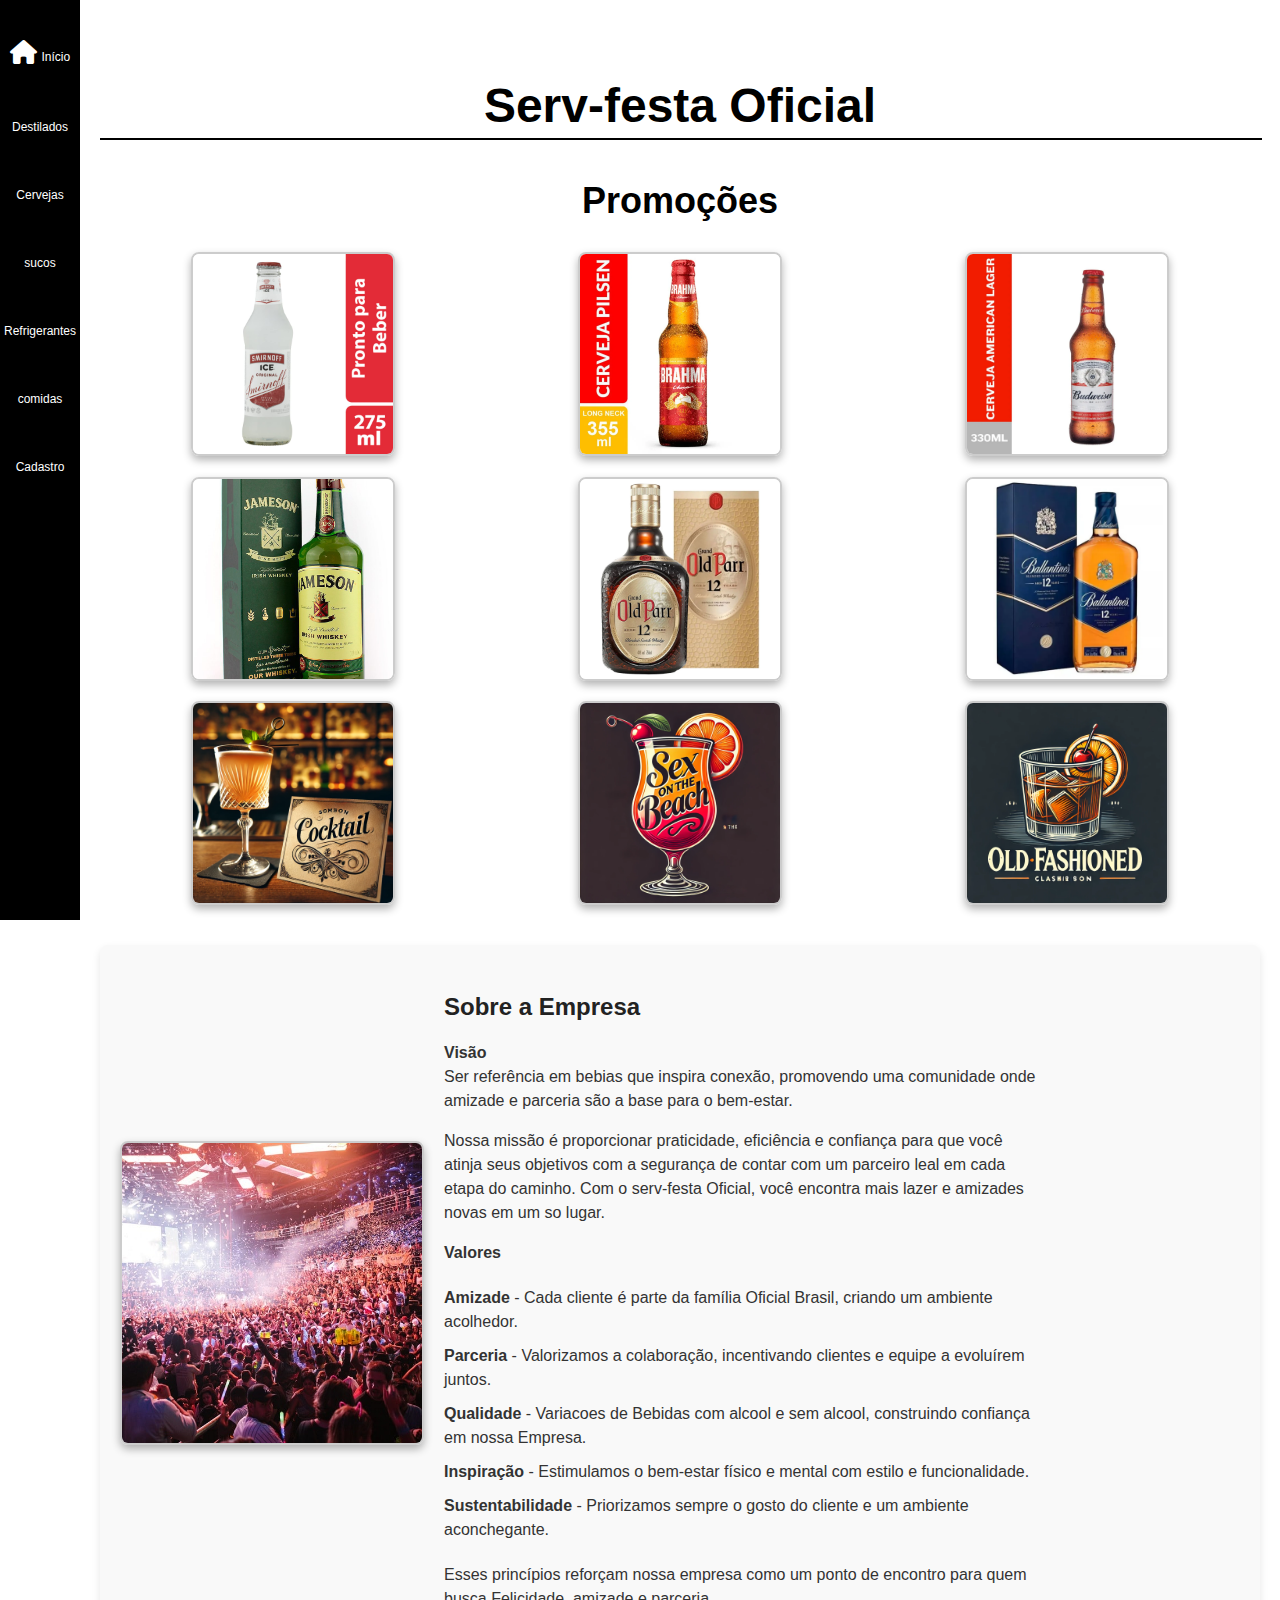
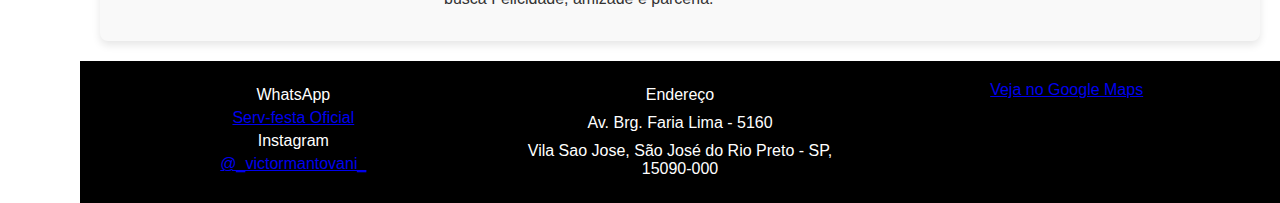
<file: index.html>
<!DOCTYPE html>
<html lang="pt-BR">
<head>
    <meta charset="UTF-8">
    <meta name="viewport" content="width=device-width, initial-scale=1.0">
    <link rel="stylesheet" href="https://cdn.jsdelivr.net/npm/bootstrap@4.1.3/dist/css/bootstrap.min.css" integrity="sha384-MCw98/SFnGE8fJT3GXwEOngsV7Zt27NXFoaoApmYm81iuXoPkFOJwJ8ERdknLPMO" crossorigin="anonymous">
    <title>Serv-festa Oficial</title>
    <!-- Adicionando o favicon -->
    <link rel="icon" href="Imagens/WhatsApp Image 2024-10-21 at 19.12.21.jpeg">
    <link rel="stylesheet" href="https://cdnjs.cloudflare.com/ajax/libs/font-awesome/6.0.0-beta3/css/all.min.css">
    <style>
        
        body {
            margin: 0;
            font-family: Arial, sans-serif;
            background-color: rgb(255, 255, 255);
        }
        .header {
            text-align: center;
            padding-top: 10px;
        }

        .header h1 {
            font-size: 48px;
            font-weight: bold;
            margin-bottom: 5px;
        }


           /* Para telas menores que 768px (exemplo: celulares) */
    @media (max-width: 768px) {
    body {
        font-size: 16px;
        background-color: #f0f0f0;
    }

    .container {
        width: 100%;
        padding: 10px;
    }

    img {
        max-width: 100%;
        height: auto;
    }
    }

    .container {
    display: flex;
    flex-direction: column; /* Coloca os itens em coluna no celular */
    align-items: center;
    }
      

        /* Estilização da barra lateral */
        .sidebar {
            position: fixed;
            top: 0;
            left: 0;
            height: 100vh;
            width: 80px;
            background-color: #000;
            display: flex;
            flex-direction: column;
            align-items: center;
            padding-top: 10px;
        }

        .sidebar a {
            text-decoration: none;
            color: white;
            text-align: center;
            padding: 20px 0;
            width: 100%;
            transition: background 0.3s;
        }

        .sidebar a:hover {
            background-color: #333;
        }

        .sidebar i {
            font-size: 24px;
            margin-bottom: 5px;
        }

        .sidebar span {
            font-size: 12px;
        }

        /* Submenu para Vestes */
        .submenu {
            display: none;
            flex-direction: column;
            background-color: #111;
            width: 100%;
        }

        .sidebar a:hover + .submenu, .submenu:hover {
            display: flex;
        }

        .submenu a {
            padding: 10px 0;
            font-size: 10px;
            color: white;
        }

        /* Ajuste para o espaço da barra lateral */
        .main-content {
            margin-left: 80px;
            padding: 10px;
        }

        /* Linha abaixo do título */
        hr {
            margin: 0;
            border: 1px solid #000;
            width: 100%;
        }

        /* Seção de produtos mais vendidos */
        .mais-vendidos, .mais-populares {
            margin-top: 40px;
        }

        .mais-vendidos h2, .mais-populares h2 {
            text-align: center;
            font-size: 36px;
            font-weight: bold;
        }

        .produtos-imagens {
            display: flex;
            justify-content: space-around;
            margin-top: 20px;
        }

        .produtos-imagens img {
            width: 200px;
            height: 200px;
            object-fit: cover;
        }

        /* Seção de produtos mais populares */
        .mais-populares-linha {
            margin-top: 20px;
        }

        /* Estilo para a última seção com imagem e texto */
        .imagem-texto {
            display: flex;
            align-items: center;
            margin-top: 40px;
        }

        .imagem-texto img {
            width: 300px;
            height: 300px;
            object-fit: cover;
            margin-right: 20px;
        }

        .texto-lado {
            max-width: 600px;
            font-size: 16px;
            line-height: 1.5;
        }
/* Dispositivos móveis (celulares) */
@media (max-width: 767px) {
  .sidebar {
    position: relative;
    width: 100%;
    height: auto;
  }
  .main-content {
    margin-left: 0;
  }
  .suplementos-imagens {
    flex-direction: column;
  }
  .suplementos-imagens img {
    width: 100%;
  }
}

/* Dispositivos tablet (tela entre 768px e 1024px) */
@media (min-width: 768px) and (max-width: 1024px) {
  .sidebar {
    width: 200px;
  }
  .main-content {
    margin-left: 200px;
  }
}

/* Dispositivos computadores (tela maior que 1024px) */
@media (min-width: 1025px) {
  .sidebar {
    width: 80px;
  }
  .main-content {
    margin-left: 80px;
  }
}
    </style>
</head>
<body>

    <div class="conteudo">
        <p></p>
    </div>

    <!-- Barra lateral -->
    <div class="sidebar">
        <a href="index.html">
            <i class="fas fa-home"></i>
            <span>Início</span>
        </a>

        <!-- Vestes com subitens -->
        <a href="#">
            <i class=""></i>
            <span>Destilados</span>
        </a>
        <div class="submenu">
            <a href="Bebidas.html">- Bebidas</a>
            <a href="CoquetéiseDrinks.html">- Drinks e Coqueteis</a>
        </div>

        <a href="Cervejas.html">
            <i class=""></i>
            <span>Cervejas</span>
        </a>
        <a href="sucos.html">
            <i class=""></i>
            <span>sucos</span>
        </a>
        <a href="Refrigerantes.html">
            <i class=""></i>
            <span>Refrigerantes</span>
        </a>
        <a href="comidas.html">
            <i class=""></i>
            <span>comidas</span>
        </a>
        <a href="Cadastro.html">
            <i class=""></i>
            <span>Cadastro</span>
        </a>
    </div>

    <!-- Conteúdo principal -->
    <div class="main-content">
        <div class="header">
            <h1>Serv-festa Oficial</h1>
            <hr> <!-- Linha agora vai de ponta a ponta -->
        </div>

        <!-- Seção "Os Mais Vendidos" -->
        <div class="mais-vendidos">
            <h2>Promoções</h2>
            <div class="produtos-imagens">
                <img src="Imagens/index/smirnoff ice.jpg" alt="Promoção 1">
                <img src="Imagens/Cervejas/brahma.webp" alt="Promoção 2">
                <img src="Imagens/Cervejas/budweiser.webp" alt="Promoção 3">
            </div>
        </div>

        <!-- Seção "Os Mais Populares" -->
        <div class="mais-Pedidos">
            <h1></h1>
            <div class="mais-populares-linha produtos-imagens">
                <img src="Imagens/Bebidas/WhiskyJameson.jpg" alt="Promoção 4">
                <img src="Imagens/Bebidas/whiskyoldparr.webp" alt="Promoção 5">
                <img src="Imagens/Bebidas/whiskyballantines.webp" alt="Promoção 6">
            </div>
            <div class="mais-Pedidos produtos-imagens">
                <img src="Imagens/Coquetéis/coquetel 6.webp" alt="Promoção 8">
                <img src="Imagens/Coquetéis/coquetel 15 (11).webp" alt="Promoção 9">
                <img src="Imagens/Coquetéis/coquetel 09 (5).webp" alt="Promoção 7">
            </div>
        </div>

        <!-- Seção com imagem e texto ao lado -->
        <div class="imagem-texto">
            <img src="Imagens/index/balada-em-cancun.jpg" alt="Imagem 12">
            <div class="texto-lado">
                <h3>Sobre a Empresa</h3>
                <p>
                    <strong>Visão</strong><br>
                    Ser referência em bebias que inspira conexão, promovendo uma comunidade onde amizade e parceria são a base para o bem-estar.
                </p>
                <p>
                    Nossa missão é proporcionar praticidade, eficiência e confiança para que você atinja seus objetivos com a segurança de contar com um parceiro leal em cada etapa do caminho.
                    Com o serv-festa Oficial, você encontra mais lazer e amizades novas em um so lugar.
                </p>
                <p>
                    <strong>Valores</strong><br>
                    <ul>
                        <li><strong>Amizade</strong> - Cada cliente é parte da família Oficial Brasil, criando um ambiente acolhedor.</li>
                        <li><strong>Parceria</strong> - Valorizamos a colaboração, incentivando clientes e equipe a evoluírem juntos.</li>
                        <li><strong>Qualidade</strong> - Variacoes de Bebidas com alcool e sem alcool, construindo confiança em nossa Empresa.</li>
                        <li><strong>Inspiração</strong> - Estimulamos o bem-estar físico e mental com estilo e funcionalidade.</li>
                        <li><strong>Sustentabilidade</strong> - Priorizamos sempre o gosto do cliente e um ambiente aconchegante.</li>
                    </ul>
                </p>
                <p>
                    Esses princípios reforçam nossa empresa como um ponto de encontro para quem busca Felicidade, amizade e parceria.
                </p>
            </div>
        </div>

    </div>
    <!-- Rodapé -->
<div class="footer">
    <div class="footer-content">
        <!-- Contatos no lado esquerdo -->
        <div class="footer-left">
            <p>WhatsApp</p>
            <a href="https://wa.link/gr14gl" target="_blank">Serv-festa Oficial</a>
            <p>Instagram</p>
            <a href="https://www.instagram.com/_victormantovani_/" target="_blank">@_victormantovani_</a>
        </div>
    
        <!-- Endereço no centro -->
        <div class="footer-center">
            <p>Endereço</p>
            <p>Av. Brg. Faria Lima - 5160 </p>
            <p>Vila Sao Jose, São José do Rio Preto - SP, 15090-000</p>
        </div>

        <!-- Localização no lado direito -->
        <div class="footer-right">
            <a href="https://maps.app.goo.gl/2p8JEtZ17ZbgXLUA7" target="_blank">Veja no Google Maps</a>
        </div>
    </div>
</div>
<style>
    /* Estilo atualizado para a seção com imagem e texto ao lado */
    .imagem-texto {
        display: flex;
        align-items: flex-start;
        margin-top: 40px;
        background-color: #f9f9f9;
        padding: 20px;
        border-radius: 8px;
        box-shadow: 0 4px 8px rgba(0, 0, 0, 0.1);
    }

    .imagem-texto img {
        width: 300px;
        height: auto;
        object-fit: cover;
        margin-right: 20px;
        border-radius: 8px;
        box-shadow: 0 4px 8px rgba(0, 0, 0, 0.2);
    }

    .texto-lado {
        max-width: 600px;
        font-size: 16px;
        line-height: 1.6;
        color: #333;
    }

    .texto-lado h3 {
        font-size: 24px;
        margin-bottom: 10px;
        color: #222;
    }

    .texto-lado p, .texto-lado ul {
        margin-bottom: 10px;
    }

    .texto-lado ul {
        list-style-type: none;
        padding-left: 0;
    }

    .texto-lado ul li {
        padding: 5px 0;
        font-weight: 500;
    }
</style>

</body>
</html>
<link rel="stylesheet" href="css/estilo pagina principal.css"> <!-- Link para o seu CSS -->
</file>
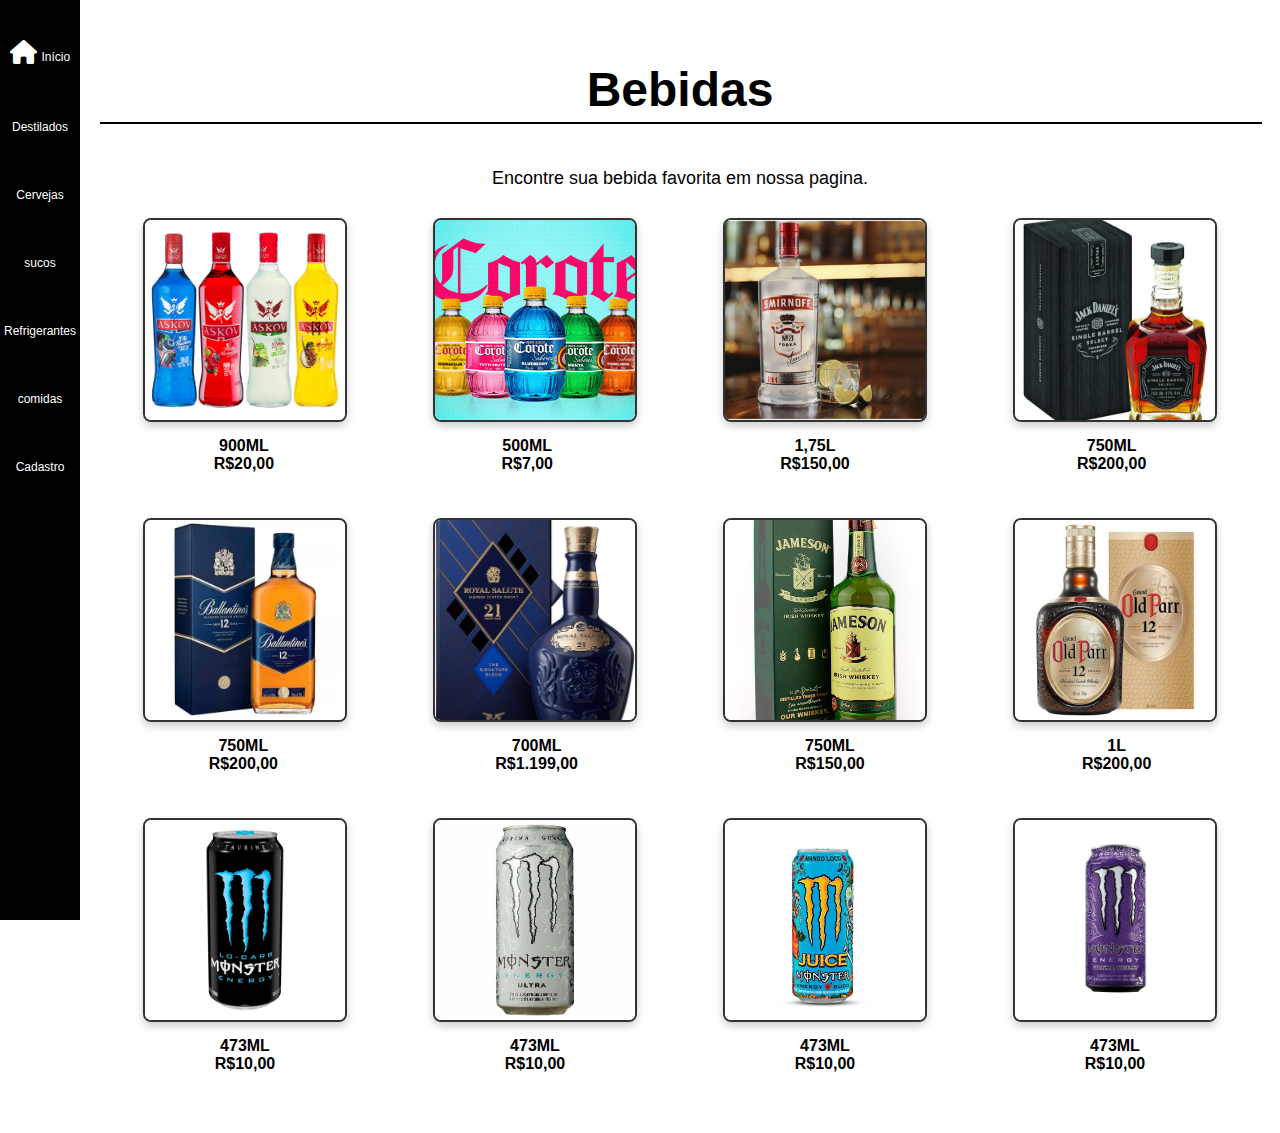
<file: Bebidas.html>
<!DOCTYPE html>
<html lang="pt-BR">
<head>
    <meta charset="UTF-8">
    <meta name="viewport" content="width=device-width, initial-scale=1.0">
    <link rel="stylesheet" href="https://cdn.jsdelivr.net/npm/bootstrap@4.1.3/dist/css/bootstrap.min.css" integrity="sha384-MCw98/SFnGE8fJT3GXwEOngsV7Zt27NXFoaoApmYm81iuXoPkFOJwJ8ERdknLPMO" crossorigin="anonymous">
    <title>Serv-festa Oficial</title>
    <!-- Adicionando o favicon -->
    <link rel="icon" href="Imagens/WhatsApp Image 2024-10-21 at 19.12.21.jpeg">
    <link rel="stylesheet" href="https://cdnjs.cloudflare.com/ajax/libs/font-awesome/6.0.0-beta3/css/all.min.css">
    <style>
        body {
            margin: 0;
            font-family: Arial, sans-serif;
            background-color: rgb(255, 255, 255);
        }

        /* Centraliza o título mais para cima */
        .header {
            text-align: center;
            padding-top: 10px; /* Ajuste para espaçamento superior menor */
        }

        .header h1 {
            font-size: 48px;
            font-weight: bold;
            margin-bottom: 5px; /* Pequena margem abaixo */
        }

        /* Para telas menores que 768px (exemplo: celulares) */
    @media (max-width: 768px) {
    body {
        font-size: 16px;
        background-color: #f0f0f0;
    }

    .container {
        width: 100%;
        padding: 10px;
    }

    img {
        max-width: 100%;
        height: auto;
    }
    }

    .container {
    display: flex;
    flex-direction: column; /* Coloca os itens em coluna no celular */
    align-items: center;
    }

        /* Estilização da barra lateral */
        .sidebar {
            position: fixed;
            top: 0;
            left: 0;
            height: 100vh;
            width: 80px;
            background-color: #000; /* Ajustado para preto */
            display: flex;
            flex-direction: column;
            align-items: center;
            padding-top: 20px;
        }

        .sidebar a {
            text-decoration: none;
            color: white; /* Cor do texto ajustada para branco */
            text-align: center;
            padding: 20px 0;
            width: 100%;
            transition: background 0.3s;
        }

        .sidebar a:hover {
            background-color: #333;
        }

        .sidebar i {
            font-size: 24px;
            margin-bottom: 5px;
        }

        .sidebar span {
            font-size: 12px;
        }

        /* Submenu para Vestes */
        .submenu {
            display: none;
            flex-direction: column;
            background-color: #111;
            width: 100%;
        }

        .sidebar a:hover + .submenu, .submenu:hover {
            display: flex;
        }

        .submenu a {
            padding: 10px 0;
            font-size: 10px;
            color: white;
        }

        /* Ajuste para o espaço da barra lateral */
        .main-content {
            margin-left: 80px;
            padding: 20px;
        }

        /* Linha abaixo do título */
        hr {
            margin: 0;
            border: 1px solid #000; /* Cor preta */
            width: 100%; /* Linha agora vai de ponta a ponta */
        }

        /* Estilo da seção de suplementos */
        .suplementos-section {
            text-align: center;
            margin-top: 40px;
        }

        .suplementos-section h2 {
            font-size: 36px;
            font-weight: bold;
        }

        .suplementos-section p {
            font-size: 18px;
            width: 80%;
            margin: 20px auto;
            line-height: 1.6;
        }

        /* Estilo das imagens e dos preços */
        .suplementos-imagens {
            display: flex;
            justify-content: space-around;
            margin-top: 20px;
        }

        .suplementos-imagens img {
            width: 200px;
            height: 200px;
            object-fit: cover;
        }

        /* Espaçamento entre fileiras de imagens */
        .suplementos-fileira {
            margin-bottom: 40px; /* Espaçamento entre as fileiras de imagens */
        }

        .suplementos-precos {
            display: flex;
            justify-content: space-around;
            margin-top: 10px;
        }

        .suplementos-precos span {
            font-size: 16px;
            font-weight: bold;
        }

    </style>
</head>
<body>

    <!-- Barra lateral -->
    <div class="sidebar">
        <a href="index.html">
            <i class="fas fa-home"></i>
            <span>Início</span>
        </a>

        <!-- Vestes com subitens -->
        <a href="#">
            <i class=""></i>
            <span>Destilados</span>
        </a>
        <div class="submenu">
            <a href="Bebidas.html">- Bebidas</a>
            <a href="CoquetéiseDrinks.html">- Drinks e Coqueteis</a>
        </div>

        <a href="Cervejas.html">
            <i class=""></i>
            <span>Cervejas</span>
        </a>
        <a href="sucos.html">
            <i class=""></i>
            <span>sucos</span>
        </a>
        <a href="Refrigerantes.html">
            <i class=""></i>
            <span>Refrigerantes</span>
        </a>
        <a href="comidas.html">
            <i class=""></i>
            <span>comidas</span>
        </a>
        <a href="Cadastro.html">
            <i class=""></i>
            <span>Cadastro</span>
        </a>
    </div>

    <!-- Conteúdo principal -->
    <div class="main-content">
        <div class="header">
            <h1>Bebidas</h1>
            <hr> <!-- Linha agora vai de ponta a ponta -->
        </div>

        <!-- Seção de Suplementos -->
        <div class="suplementos-section">
            <h2> </h2>
            <p>
                Encontre sua bebida favorita em nossa pagina.
            </p>

            <!-- Primeira fileira de imagens -->
            <div class="suplementos-fileira">
                <div class="suplementos-imagens">
                    <img src="Imagens/Bebidas/askov.jfif" alt="Bebida 1">
                    <img src="Imagens/Bebidas/corotes.png" alt="Bebida 2">
                    <img src="Imagens/Bebidas/smirnoff.webp" alt="Bebida 3">
                    <img src="Imagens/Bebidas/jack-daniels.webp" alt="Bebida 4">
                </div>
                <div class="suplementos-precos">
                    <span>900ML <br> R$20,00</span>
                    <span>500ML <br> R$7,00</span>
                    <span>1,75L <br> R$150,00</span>
                    <span>750ML <br> R$200,00</span>
                </div>
            </div>

            <!-- Segunda fileira de imagens -->
            <div class="suplementos-fileira">
                <div class="suplementos-imagens">
                    <img src="Imagens/Bebidas/whiskyballantines.webp" alt="Bebida 5">
                    <img src="Imagens/Bebidas/whiskyroyal-salute.jpg" alt="Bebida 6">
                    <img src="Imagens/Bebidas/WhiskyJameson.jpg" alt="Bebida 7">
                    <img src="Imagens/Bebidas/whiskyoldparr.webp" alt="Bebida 8">
                </div>
                <div class="suplementos-precos">
                    <span>750ML <br> R$200,00</span>
                    <span>700ML <br> R$1.199,00</span>
                    <span>750ML <br> R$150,00</span>
                    <span>1L <br> R$200,00</span>
                </div>
            </div>

            <div class="suplementos-fileira">
                <div class="suplementos-imagens">
                    <img src="Imagens/Bebidas/energetico-monster-tradicional.webp" alt="Bebida 9">
                    <img src="Imagens/Bebidas/energetico-monster-zero.jpg" alt="Bebida 10">
                    <img src="Imagens/Bebidas/energetico-monster-juice.webp" alt="Bebida 11">
                    <img src="Imagens/Bebidas/energetico-monster-roxo.webp" alt="Bebida 12">
                </div>
                <div class="suplementos-precos">
                    <span>473ML <br> R$10,00</span>
                    <span>473ML <br> R$10,00</span>
                    <span>473ML <br> R$10,00</span>
                    <span>473ML <br> R$10,00</span>
                </div>

           
            
            <link rel="stylesheet" href="css/Estilo roupas.css"> <!-- Link para o seu CSS -->
</file>
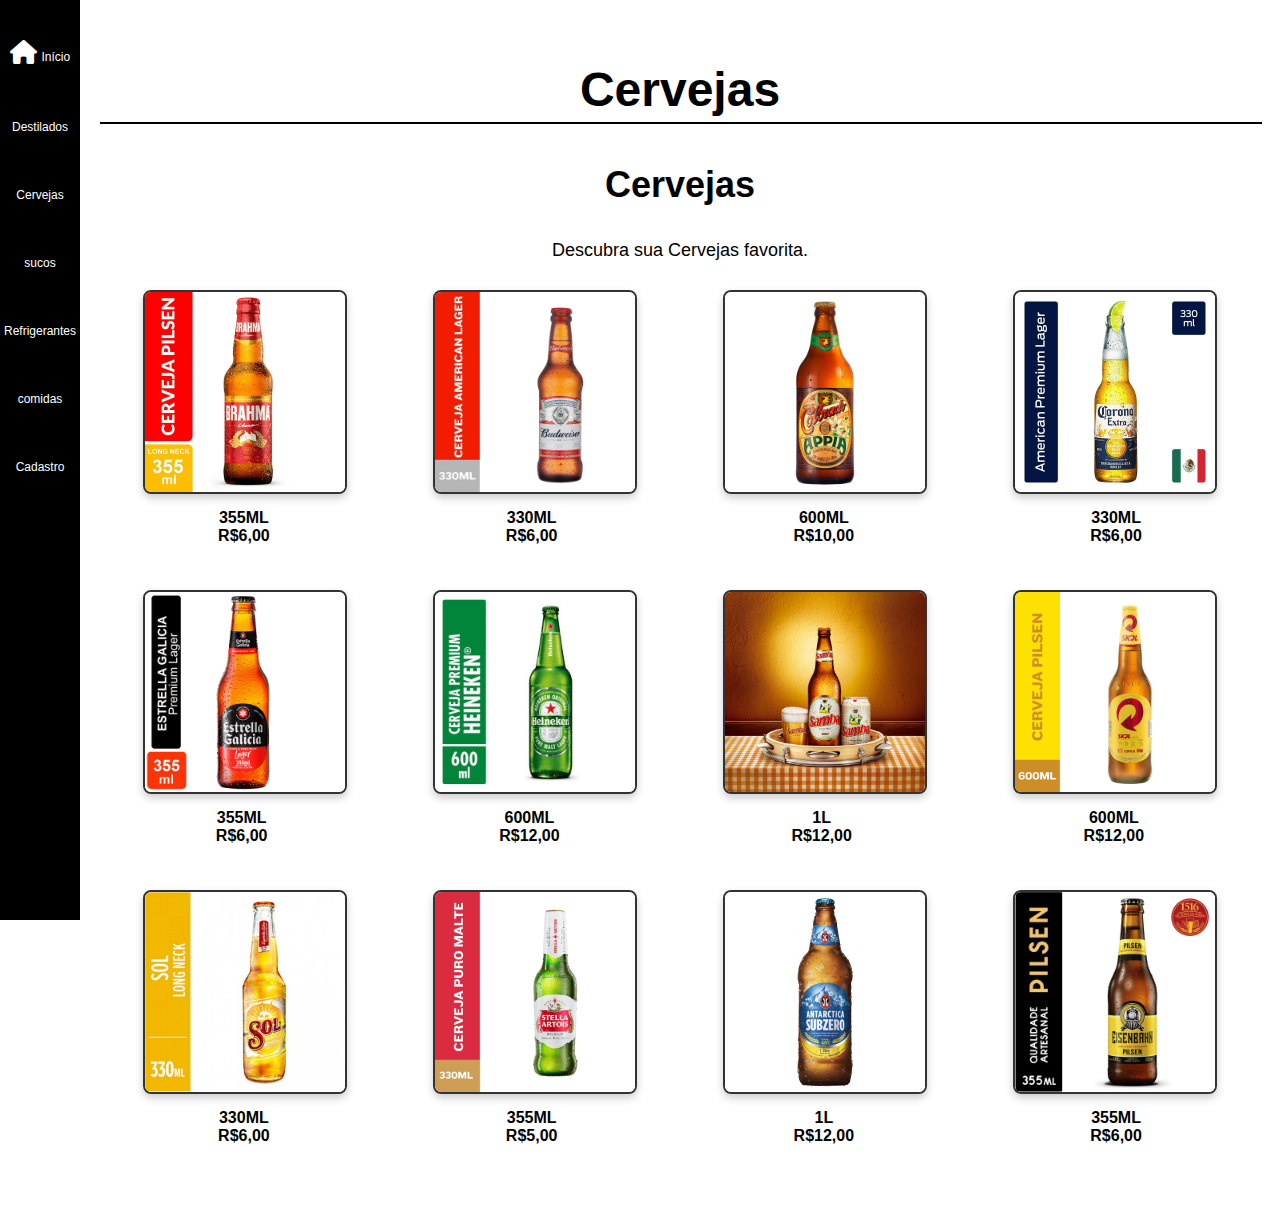
<file: Cervejas.html>
<!DOCTYPE html>
<html lang="pt-BR">
<head>
    <meta charset="UTF-8">
    <meta name="viewport" content="width=device-width, initial-scale=1.0">
    <link rel="stylesheet" href="https://cdn.jsdelivr.net/npm/bootstrap@4.1.3/dist/css/bootstrap.min.css" integrity="sha384-MCw98/SFnGE8fJT3GXwEOngsV7Zt27NXFoaoApmYm81iuXoPkFOJwJ8ERdknLPMO" crossorigin="anonymous">
    <title>Serv-festa Oficial</title>
    <!-- Adicionando o favicon -->
    <link rel="icon" href="Imagens/WhatsApp Image 2024-10-21 at 19.12.21.jpeg">
    <link rel="stylesheet" href="https://cdnjs.cloudflare.com/ajax/libs/font-awesome/6.0.0-beta3/css/all.min.css">
    <style>
        body {
            margin: 0;
            font-family: Arial, sans-serif;
            background-color: rgb(255, 255, 255);
        }

        /* Centraliza o título mais para cima */
        .header {
            text-align: center;
            padding-top: 10px; /* Ajuste para espaçamento superior menor */
        }

        .header h1 {
            font-size: 48px;
            font-weight: bold;
            margin-bottom: 5px; /* Pequena margem abaixo */
        }

           /* Para telas menores que 768px (exemplo: celulares) */
    @media (max-width: 768px) {
    body {
        font-size: 16px;
        background-color: #f0f0f0;
    }

    .container {
        width: 100%;
        padding: 10px;
    }

    img {
        max-width: 100%;
        height: auto;
    }
    }

    .container {
    display: flex;
    flex-direction: column; /* Coloca os itens em coluna no celular */
    align-items: center;
    }

        /* Estilização da barra lateral */
        .sidebar {
            position: fixed;
            top: 0;
            left: 0;
            height: 100vh;
            width: 80px;
            background-color: #000; /* Ajustado para preto */
            display: flex;
            flex-direction: column;
            align-items: center;
            padding-top: 20px;
        }

        .sidebar a {
            text-decoration: none;
            color: white; /* Cor do texto ajustada para branco */
            text-align: center;
            padding: 20px 0;
            width: 100%;
            transition: background 0.3s;
        }

        .sidebar a:hover {
            background-color: #333;
        }

        .sidebar i {
            font-size: 24px;
            margin-bottom: 5px;
        }

        .sidebar span {
            font-size: 12px;
        }

        /* Submenu para Vestes */
        .submenu {
            display: none;
            flex-direction: column;
            background-color: #111;
            width: 100%;
        }

        .sidebar a:hover + .submenu, .submenu:hover {
            display: flex;
        }

        .submenu a {
            padding: 10px 0;
            font-size: 10px;
            color: white;
        }

        /* Ajuste para o espaço da barra lateral */
        .main-content {
            margin-left: 80px;
            padding: 20px;
        }

        /* Linha abaixo do título */
        hr {
            margin: 0;
            border: 1px solid #000; /* Cor preta */
            width: 100%; /* Linha agora vai de ponta a ponta */
        }

        /* Estilo da seção de suplementos */
        .suplementos-section {
            text-align: center;
            margin-top: 40px;
        }

        .suplementos-section h2 {
            font-size: 36px;
            font-weight: bold;
        }

        .suplementos-section p {
            font-size: 18px;
            width: 80%;
            margin: 20px auto;
            line-height: 1.6;
        }

        /* Estilo das imagens e dos preços */
        .suplementos-imagens {
            display: flex;
            justify-content: space-around;
            margin-top: 20px;
        }

        .suplementos-imagens img {
            width: 200px;
            height: 200px;
            object-fit: cover;
        }

        /* Espaçamento entre fileiras de imagens */
        .suplementos-fileira {
            margin-bottom: 40px; /* Espaçamento entre as fileiras de imagens */
        }

        .suplementos-precos {
            display: flex;
            justify-content: space-around;
            margin-top: 10px;
        }

        .suplementos-precos span {
            font-size: 16px;
            font-weight: bold;
        }

    </style>
</head>
<body>

    <!-- Barra lateral -->
    <div class="sidebar">
        <a href="index.html">
            <i class="fas fa-home"></i>
            <span>Início</span>
        </a>

        <!-- Vestes com subitens -->
        <a href="#">
            <i class=""></i>
            <span>Destilados</span>
        </a>
        <div class="submenu">
            <a href="Bebidas.html">- Bebidas</a>
            <a href="CoquetéiseDrinks.html">- Drinks e Coqueteis</a>
        </div>

        <a href="Cervejas.html">
            <i class=""></i>
            <span>Cervejas</span>
        </a>
        <a href="sucos.html">
            <i class=""></i>
            <span>sucos</span>
        </a>
        <a href="Refrigerantes.html">
            <i class=""></i>
            <span>Refrigerantes</span>
        </a>
        <a href="comidas.html">
            <i class=""></i>
            <span>comidas</span>
        </a>
        <a href="Cadastro.html">
            <i class=""></i>
            <span>Cadastro</span>
        </a>
    </div>

    <!-- Conteúdo principal -->
    <div class="main-content">
        <div class="header">
            <h1>Cervejas</h1>
            <hr> <!-- Linha agora vai de ponta a ponta -->
        </div>

        <!-- Seção de Suplementos -->
        <div class="suplementos-section">
            <h2>Cervejas</h2>
            <p>
                Descubra sua Cervejas favorita.
            </p>

            <!-- Primeira fileira de imagens -->
            <div class="suplementos-fileira">
                <div class="suplementos-imagens">
                    <img src="Imagens/Cervejas/brahma.webp" alt="Cervejas 1">
                    <img src="Imagens/Cervejas/budweiser.webp" alt="Cervejas 2">
                    <img src="Imagens/Cervejas/colorado.webp" alt="Cervejas 3">
                    <img src="Imagens/Cervejas/corona.webp" alt="Cervejas 4">
                </div>
                <div class="suplementos-precos">
                    <span>355ML <br> R$6,00</span>
                    <span>330ML <br> R$6,00</span>
                    <span>600ML <br> R$10,00</span>
                    <span>330ML <br> R$6,00</span>
                </div>
            </div>

            <!-- Segunda fileira de imagens -->
            <div class="suplementos-fileira">
                <div class="suplementos-imagens">
                    <img src="Imagens/Cervejas/estrella.webp" alt="Cervejas 5">
                    <img src="Imagens/Cervejas/heineken.jpeg" alt="Cervejas 6">
                    <img src="Imagens/Cervejas/samba.jpg" alt="Cervejas 7">
                    <img src="Imagens/Cervejas/skol.jpeg" alt="Cervejas 8">
                </div>
                <div class="suplementos-precos">
                    <span>355ML <br> R$6,00</span>
                    <span>600ML <br> R$12,00</span>
                    <span>1L <br> R$12,00</span>
                    <span>600ML <br> R$12,00</span>
                </div>
            </div>

            <!-- Terceira fileira de imagens -->
            <div class="suplementos-fileira">
                <div class="suplementos-imagens">
                    <img src="Imagens/Cervejas/sol.webp" alt="Cervejas 9">
                    <img src="Imagens/Cervejas/stella.webp" alt="Cervejas 10">
                    <img src="Imagens/Cervejas/subzero.jpg" alt="Cervejas 11">
                    <img src="Imagens/Cervejas/eisenbahn.webp" alt="Cervejas 12">
                </div>
                <div class="suplementos-precos">
                    <span>330ML <br> R$6,00</span>
                    <span>355ML <br> R$5,00</span>
                    <span>1L <br> R$12,00</span>
                    <span>355ML <br> R$6,00</span>
                </div>
            </div>
            
            <link rel="stylesheet" href="css/estilo acessorios.css"> <!-- Link para o seu CSS -->
</file>
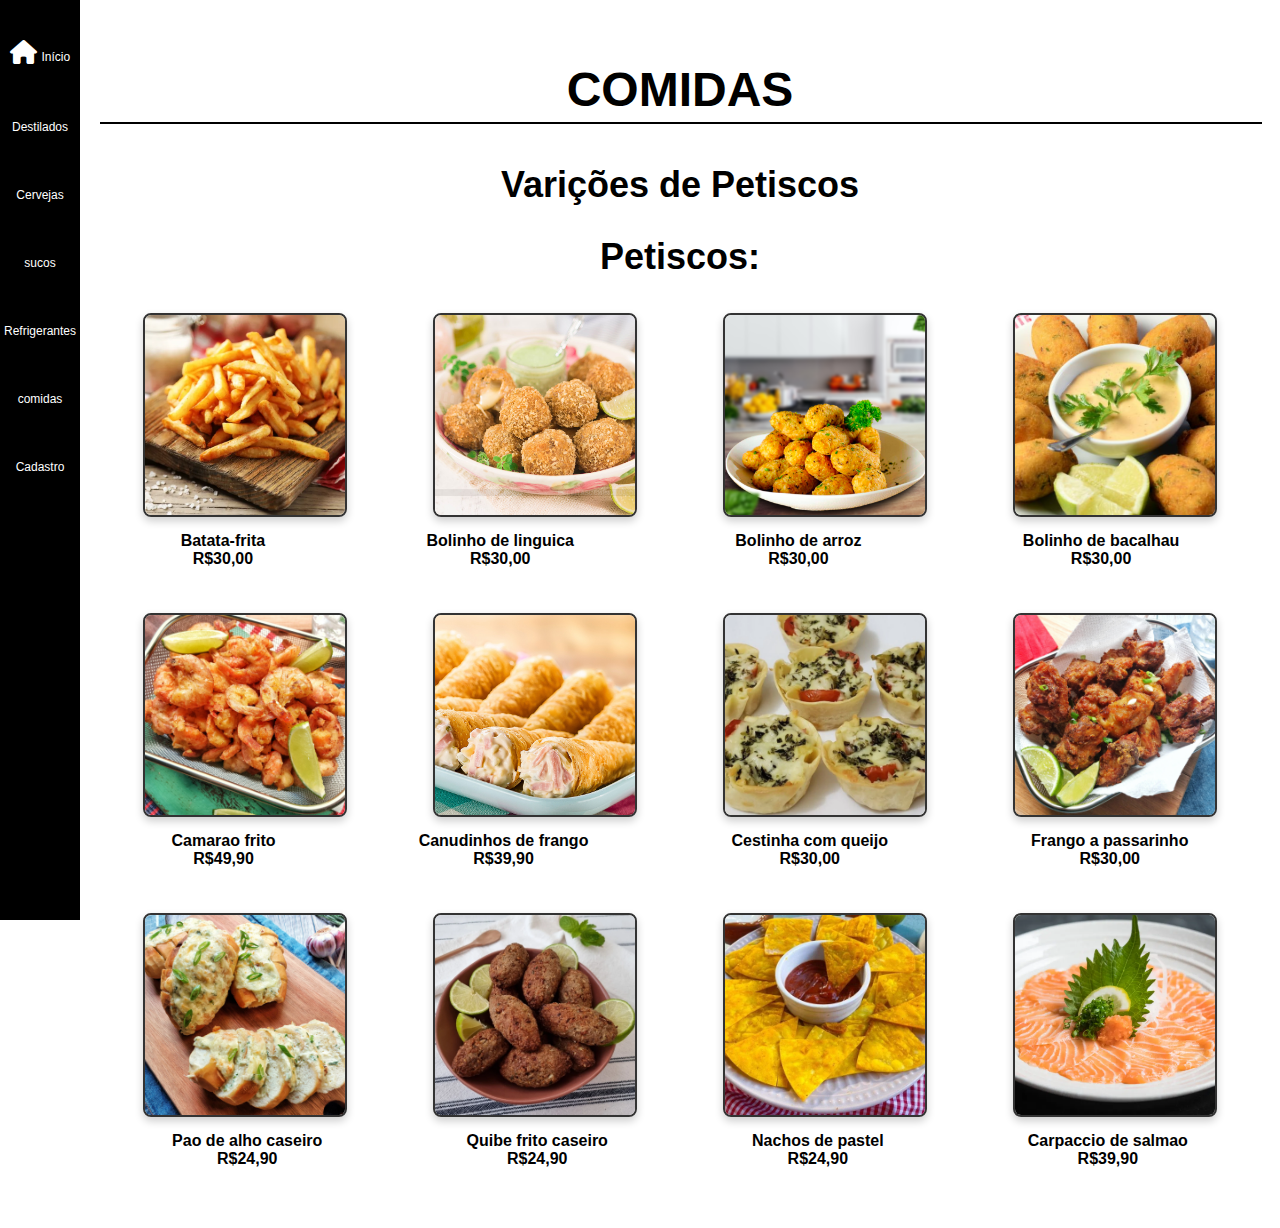
<file: comidas.html>
<!DOCTYPE html>
<html lang="pt-BR">
<head>
    <meta charset="UTF-8">
    <meta name="viewport" content="width=device-width, initial-scale=1.0">
    <link rel="stylesheet" href="https://cdn.jsdelivr.net/npm/bootstrap@4.1.3/dist/css/bootstrap.min.css" integrity="sha384-MCw98/SFnGE8fJT3GXwEOngsV7Zt27NXFoaoApmYm81iuXoPkFOJwJ8ERdknLPMO" crossorigin="anonymous">
    <title>Serv-festa Oficial</title>
    <!-- Adicionando o favicon -->
    <link rel="icon" href="">
    <link rel="stylesheet" href="https://cdnjs.cloudflare.com/ajax/libs/font-awesome/6.0.0-beta3/css/all.min.css">
    <style>
        body {
            margin: 0;
            font-family: Arial, sans-serif;
            background-color: rgb(255, 255, 255);
        }

        /* Centraliza o título mais para cima */
        .header {
            text-align: center;
            padding-top: 10px; /* Ajuste para espaçamento superior menor */
        }

        .header h1 {
            font-size: 48px;
            font-weight: bold;
            margin-bottom: 5px; /* Pequena margem abaixo */
        }

           /* Para telas menores que 768px (exemplo: celulares) */
    @media (max-width: 768px) {
    body {
        font-size: 16px;
        background-color: #f0f0f0;
    }

    .container {
        width: 100%;
        padding: 10px;
    }

    img {
        max-width: 100%;
        height: auto;
    }
    }

    .container {
    display: flex;
    flex-direction: column; /* Coloca os itens em coluna no celular */
    align-items: center;
    }

        /* Estilização da barra lateral */
        .sidebar {
            position: fixed;
            top: 0;
            left: 0;
            height: 100vh;
            width: 80px;
            background-color: #000; /* Ajustado para preto */
            display: flex;
            flex-direction: column;
            align-items: center;
            padding-top: 20px;
        }

        .sidebar a {
            text-decoration: none;
            color: white; /* Cor do texto ajustada para branco */
            text-align: center;
            padding: 20px 0;
            width: 100%;
            transition: background 0.3s;
        }

        .sidebar a:hover {
            background-color: #333;
        }

        .sidebar i {
            font-size: 24px;
            margin-bottom: 5px;
        }

        .sidebar span {
            font-size: 12px;
        }

        /* Submenu para Vestes */
        .submenu {
            display: none;
            flex-direction: column;
            background-color: #111;
            width: 100%;
        }

        .sidebar a:hover + .submenu, .submenu:hover {
            display: flex;
        }

        .submenu a {
            padding: 10px 0;
            font-size: 10px;
            color: white;
        }

        /* Ajuste para o espaço da barra lateral */
        .main-content {
            margin-left: 80px;
            padding: 20px;
        }

        /* Linha abaixo do título */
        hr {
            margin: 0;
            border: 1px solid #000; /* Cor preta */
            width: 100%; /* Linha agora vai de ponta a ponta */
        }

        /* Estilo da seção de suplementos */
        .suplementos-section {
            text-align: center;
            margin-top: 40px;
        }

        .suplementos-section h2 {
            font-size: 36px;
            font-weight: bold;
        }

        .suplementos-section p {
            font-size: 18px;
            width: 80%;
            margin: 20px auto;
            line-height: 1.6;
        }

        /* Estilo das imagens e dos preços */
        .suplementos-imagens {
            display: flex;
            justify-content: space-around;
            margin-top: 20px;
        }

        .suplementos-imagens img {
            width: 200px;
            height: 200px;
            object-fit: cover;
        }

        /* Espaçamento entre fileiras de imagens */
        .suplementos-fileira {
            margin-bottom: 40px; /* Espaçamento entre as fileiras de imagens */
        }

        .suplementos-precos {
            display: flex;
            justify-content: space-around;
            margin-top: 10px;
        }

        .suplementos-precos span {
            font-size: 16px;
            font-weight: bold;
        }

    </style>
</head>
<body>

    <!-- Barra lateral -->
    <div class="sidebar">
        <a href="index.html">
            <i class="fas fa-home"></i>
            <span>Início</span>
        </a>

        <!-- Vestes com subitens -->
        <a href="#">
            <i class="Coquetéis"></i>
            <span>Destilados</span>
        </a>
        <div class="submenu">
            <a href="Bebidas.html">- Bebidas</a>
            <a href="CoquetéiseDrinks.html">- Drinks e Coqueteis </a>
        </div>

        <a href="Cervejas.html">
            <i class=""></i>
            <span>Cervejas</span>
        </a>
        <a href="sucos.html">
            <i class=""></i>
            <span>sucos</span>
        </a>
        <a href="Refrigerantes.html">
            <i class=""></i>
            <span>Refrigerantes</span>
        </a>
        <a href="comidas.html">
            <i class=""></i>
            <span>comidas</span>
        </a>
        <a href="Cadastro.html">
            <i class=""></i>
            <span>Cadastro</span>
        </a>
    </div>

    <!-- Conteúdo principal -->
    <div class="main-content">
        <div class="header">
            <h1>COMIDAS</h1>
            <hr> <!-- Linha agora vai de ponta a ponta -->
        </div>

        <!-- Seção de Suplementos -->
        <div class="suplementos-section">
            <h2>Varições de Petiscos</h2>
            <p>
                <h2> Petiscos: </h2>
            </p>

            <!-- Primeira fileira de imagens -->
            <div class="suplementos-fileira">
                <div class="suplementos-imagens">
                    <img src="Imagens/Comida/batata-frita.webp" alt="comida 1">
                    <img src="Imagens/Comida/bolinho_de_linguica_com_queijo.jpg" alt="comida 2">
                    <img src="Imagens/Comida/bolinho-de-arroz.png" alt="comida 3">
                    <img src="Imagens/Comida/bolinho-de-bacalhau.jpg" alt="comida 4">
                </div>
                <div class="suplementos-precos">
                    <span>Batata-frita <br> R$30,00</span>
                    <span>Bolinho de linguica <br>R$30,00</span>
                    <span>Bolinho de arroz <br>R$30,00</span>
                    <span>Bolinho de bacalhau <br>R$30,00</span>
                </div>
            </div>

            <!-- Segunda fileira de imagens -->
            <div class="suplementos-fileira">
                <div class="suplementos-imagens">
                    <img src="Imagens/Comida/camarao-frito.webp" alt="comida 5">
                    <img src="Imagens/Comida/canudinhos-de-frango.jpg" alt="comida 6">
                    <img src="Imagens/Comida/cestinha-massa-com-queijo.webp" alt="comida 7">
                    <img src="Imagens/Comida/frango-a-passarinho.webp" alt="comida 8">
                </div>
                <div class="suplementos-precos">
                    <span>Camarao frito <br> R$49,90</span>
                    <span>Canudinhos de frango <br>R$39,90</span>
                    <span>Cestinha com queijo <br>R$30,00</span>
                    <span>Frango a passarinho <br>R$30,00</span>
                </div>
            </div>

            <div class="suplementos-fileira">
                <div class="suplementos-imagens">
                    <img src="Imagens/Comida/pao-de-alho-caseiro.webp" alt="comida 5">
                    <img src="Imagens/Comida/quibe-frito-caseiro.webp" alt="comida 6">
                    <img src="Imagens/Comida/nachos-com-massa-de-pastel.webp" alt="comida 7">
                    <img src="Imagens/Comida/Carpaccio-de-salmao.webp" alt="comida 8">
                </div>
                <div class="suplementos-precos">
                    <span>Pao de alho caseiro <br>R$24,90</span>
                    <span>Quibe frito caseiro <br>R$24,90</span>
                    <span>Nachos de pastel <br>R$24,90</span>
                    <span>Carpaccio de salmao <br>R$39,90</span>
                </div>
            </div>
            <link rel="stylesheet" href="css/Estilo roupas.css"> <!-- Link para o seu CSS -->
</file>
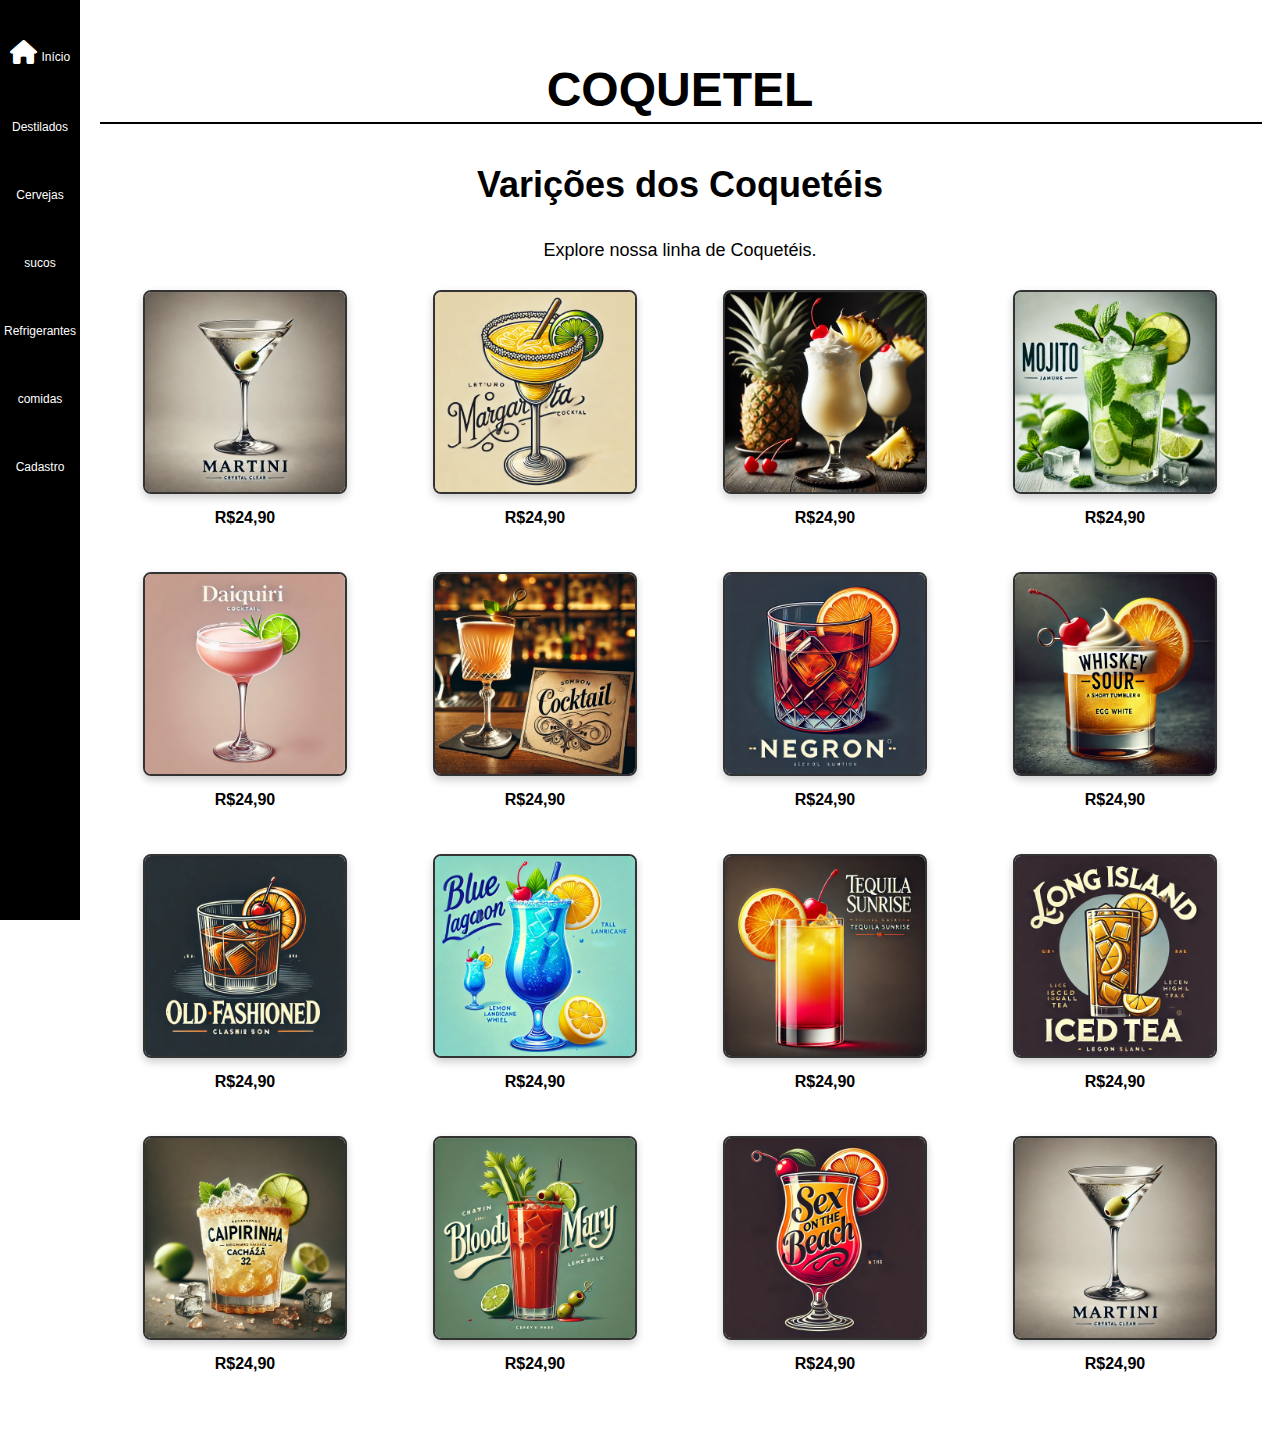
<file: CoquetéiseDrinks.html>
<!DOCTYPE html>
<html lang="pt-BR">
<head>
    <meta charset="UTF-8">
    <meta name="viewport" content="width=device-width, initial-scale=1.0">
    <link rel="stylesheet" href="https://cdn.jsdelivr.net/npm/bootstrap@4.1.3/dist/css/bootstrap.min.css" integrity="sha384-MCw98/SFnGE8fJT3GXwEOngsV7Zt27NXFoaoApmYm81iuXoPkFOJwJ8ERdknLPMO" crossorigin="anonymous">
    <title>Serv-festa Oficial</title>
    <!-- Adicionando o favicon -->
    <link rel="icon" href="">
    <link rel="stylesheet" href="https://cdnjs.cloudflare.com/ajax/libs/font-awesome/6.0.0-beta3/css/all.min.css">
    <style>
        body {
            margin: 0;
            font-family: Arial, sans-serif;
            background-color: rgb(255, 255, 255);
        }

        /* Centraliza o título mais para cima */
        .header {
            text-align: center;
            padding-top: 10px; /* Ajuste para espaçamento superior menor */
        }

        .header h1 {
            font-size: 48px;
            font-weight: bold;
            margin-bottom: 5px; /* Pequena margem abaixo */
        }

           /* Para telas menores que 768px (exemplo: celulares) */
    @media (max-width: 768px) {
    body {
        font-size: 16px;
        background-color: #f0f0f0;
    }

    .container {
        width: 100%;
        padding: 10px;
    }

    img {
        max-width: 100%;
        height: auto;
    }
    }

    .container {
    display: flex;
    flex-direction: column; /* Coloca os itens em coluna no celular */
    align-items: center;
    }

        /* Estilização da barra lateral */
        .sidebar {
            position: fixed;
            top: 0;
            left: 0;
            height: 100vh;
            width: 80px;
            background-color: #000; /* Ajustado para preto */
            display: flex;
            flex-direction: column;
            align-items: center;
            padding-top: 20px;
        }

        .sidebar a {
            text-decoration: none;
            color: white; /* Cor do texto ajustada para branco */
            text-align: center;
            padding: 20px 0;
            width: 100%;
            transition: background 0.3s;
        }

        .sidebar a:hover {
            background-color: #333;
        }

        .sidebar i {
            font-size: 24px;
            margin-bottom: 5px;
        }

        .sidebar span {
            font-size: 12px;
        }

        /* Submenu para Vestes */
        .submenu {
            display: none;
            flex-direction: column;
            background-color: #111;
            width: 100%;
        }

        .sidebar a:hover + .submenu, .submenu:hover {
            display: flex;
        }

        .submenu a {
            padding: 10px 0;
            font-size: 10px;
            color: white;
        }

        /* Ajuste para o espaço da barra lateral */
        .main-content {
            margin-left: 80px;
            padding: 20px;
        }

        /* Linha abaixo do título */
        hr {
            margin: 0;
            border: 1px solid #000; /* Cor preta */
            width: 100%; /* Linha agora vai de ponta a ponta */
        }

        /* Estilo da seção de suplementos */
        .suplementos-section {
            text-align: center;
            margin-top: 40px;
        }

        .suplementos-section h2 {
            font-size: 36px;
            font-weight: bold;
        }

        .suplementos-section p {
            font-size: 18px;
            width: 80%;
            margin: 20px auto;
            line-height: 1.6;
        }

        /* Estilo das imagens e dos preços */
        .suplementos-imagens {
            display: flex;
            justify-content: space-around;
            margin-top: 20px;
        }

        .suplementos-imagens img {
            width: 200px;
            height: 200px;
            object-fit: cover;
        }

        /* Espaçamento entre fileiras de imagens */
        .suplementos-fileira {
            margin-bottom: 40px; /* Espaçamento entre as fileiras de imagens */
        }

        .suplementos-precos {
            display: flex;
            justify-content: space-around;
            margin-top: 10px;
        }

        .suplementos-precos span {
            font-size: 16px;
            font-weight: bold;
        }

    </style>
</head>
<body>

    <!-- Barra lateral -->
    <div class="sidebar">
        <a href="index.html">
            <i class="fas fa-home"></i>
            <span>Início</span>
        </a>

        <!-- Vestes com subitens -->
        <a href="#">
            <i class="Coquetéis"></i>
            <span>Destilados</span>
        </a>
        <div class="submenu">
            <a href="Bebidas.html">- Bebidas</a>
            <a href="CoquetéiseDrinks.html">- Drinks e Coqueteis </a>
        </div>

        <a href="Cervejas.html">
            <i class=""></i>
            <span>Cervejas</span>
        </a>
        <a href="sucos.html">
            <i class=""></i>
            <span>sucos</span>
        </a>
        <a href="Refrigerantes.html">
            <i class=""></i>
            <span>Refrigerantes</span>
        </a>
        <a href="comidas.html">
            <i class=""></i>
            <span>comidas</span>
        </a>
        <a href="Cadastro.html">
            <i class=""></i>
            <span>Cadastro</span>
        </a>
    </div>

    <!-- Conteúdo principal -->
    <div class="main-content">
        <div class="header">
            <h1>COQUETEL</h1>
            <hr> <!-- Linha agora vai de ponta a ponta -->
        </div>

        <!-- Seção de Suplementos -->
        <div class="suplementos-section">
            <h2>Varições dos Coquetéis</h2>
            <p>
                Explore nossa linha de Coquetéis.
            </p>

            <!-- Primeira fileira de imagens -->
            <div class="suplementos-fileira">
                <div class="suplementos-imagens">
                    <img src="Imagens/Coquetéis/coquetel 01 (2).webp" alt="coquetel 1">
                    <img src="Imagens/Coquetéis/coquetel 02 (6).webp" alt="coquetel 2">
                    <img src="Imagens/Coquetéis/coquetel 03 (4).webp" alt="coquetel 3">
                    <img src="Imagens/Coquetéis/coquetel 04 (3).webp" alt="coquetel 4">
                </div>
                <div class="suplementos-precos">
                    <span>R$24,90</span>
                    <span>R$24,90</span>
                    <span>R$24,90</span>
                    <span>R$24,90</span>
                </div>
            </div>

            <!-- Segunda fileira de imagens -->
            <div class="suplementos-fileira">
                <div class="suplementos-imagens">
                    <img src="Imagens/Coquetéis/coquetel 05 (1).webp" alt="coquetel 5">
                    <img src="Imagens/Coquetéis/coquetel 6.webp" alt="coquetel 6">
                    <img src="Imagens/Coquetéis/coquetel 07 (3).webp" alt="coquetel 7">
                    <img src="Imagens/Coquetéis/coquetel 08 (4).webp" alt="coquetel 8">
                </div>
                <div class="suplementos-precos">
                    <span>R$24,90</span>
                    <span>R$24,90</span>
                    <span>R$24,90</span>
                    <span>R$24,90</span>
                </div>
            </div>

            <!-- Terceira fileira de imagens -->
            <div class="suplementos-fileira">
                <div class="suplementos-imagens">
                    <img src="Imagens/Coquetéis/coquetel 09 (5).webp" alt="coquetel 9">
                    <img src="Imagens/Coquetéis/coquetel 10 (6).webp" alt="coquetel 10">
                    <img src="Imagens/Coquetéis/coquetel 11 (7).webp" alt="coquetel 11">
                    <img src="Imagens/Coquetéis/coquetel 12 (8).webp" alt="coquetel 12">
                </div>
                <div class="suplementos-precos">
                    <span>R$24,90</span>
                    <span>R$24,90</span>
                    <span>R$24,90</span>
                    <span>R$24,90</span>
                </div>
            </div>

            <div class="suplementos-fileira">
                <div class="suplementos-imagens">
                    <img src="Imagens/Coquetéis/coquetel 13 (9).webp" alt="coquetel 13">
                    <img src="Imagens/Coquetéis/coquetel 14 (10).webp" alt="coquetel 14">
                    <img src="Imagens/Coquetéis/coquetel 15 (11).webp" alt="coquetel 15">
                    <img src="Imagens/Coquetéis/coquetel 16 (12).webp" alt="coquetel 16">
                </div>
                <div class="suplementos-precos">
                    <span>R$24,90</span>
                    <span>R$24,90</span>
                    <span>R$24,90</span>
                    <span>R$24,90</span>
                </div>
            </div>
            <link rel="stylesheet" href="css/Estilo roupas.css"> <!-- Link para o seu CSS -->
</file>
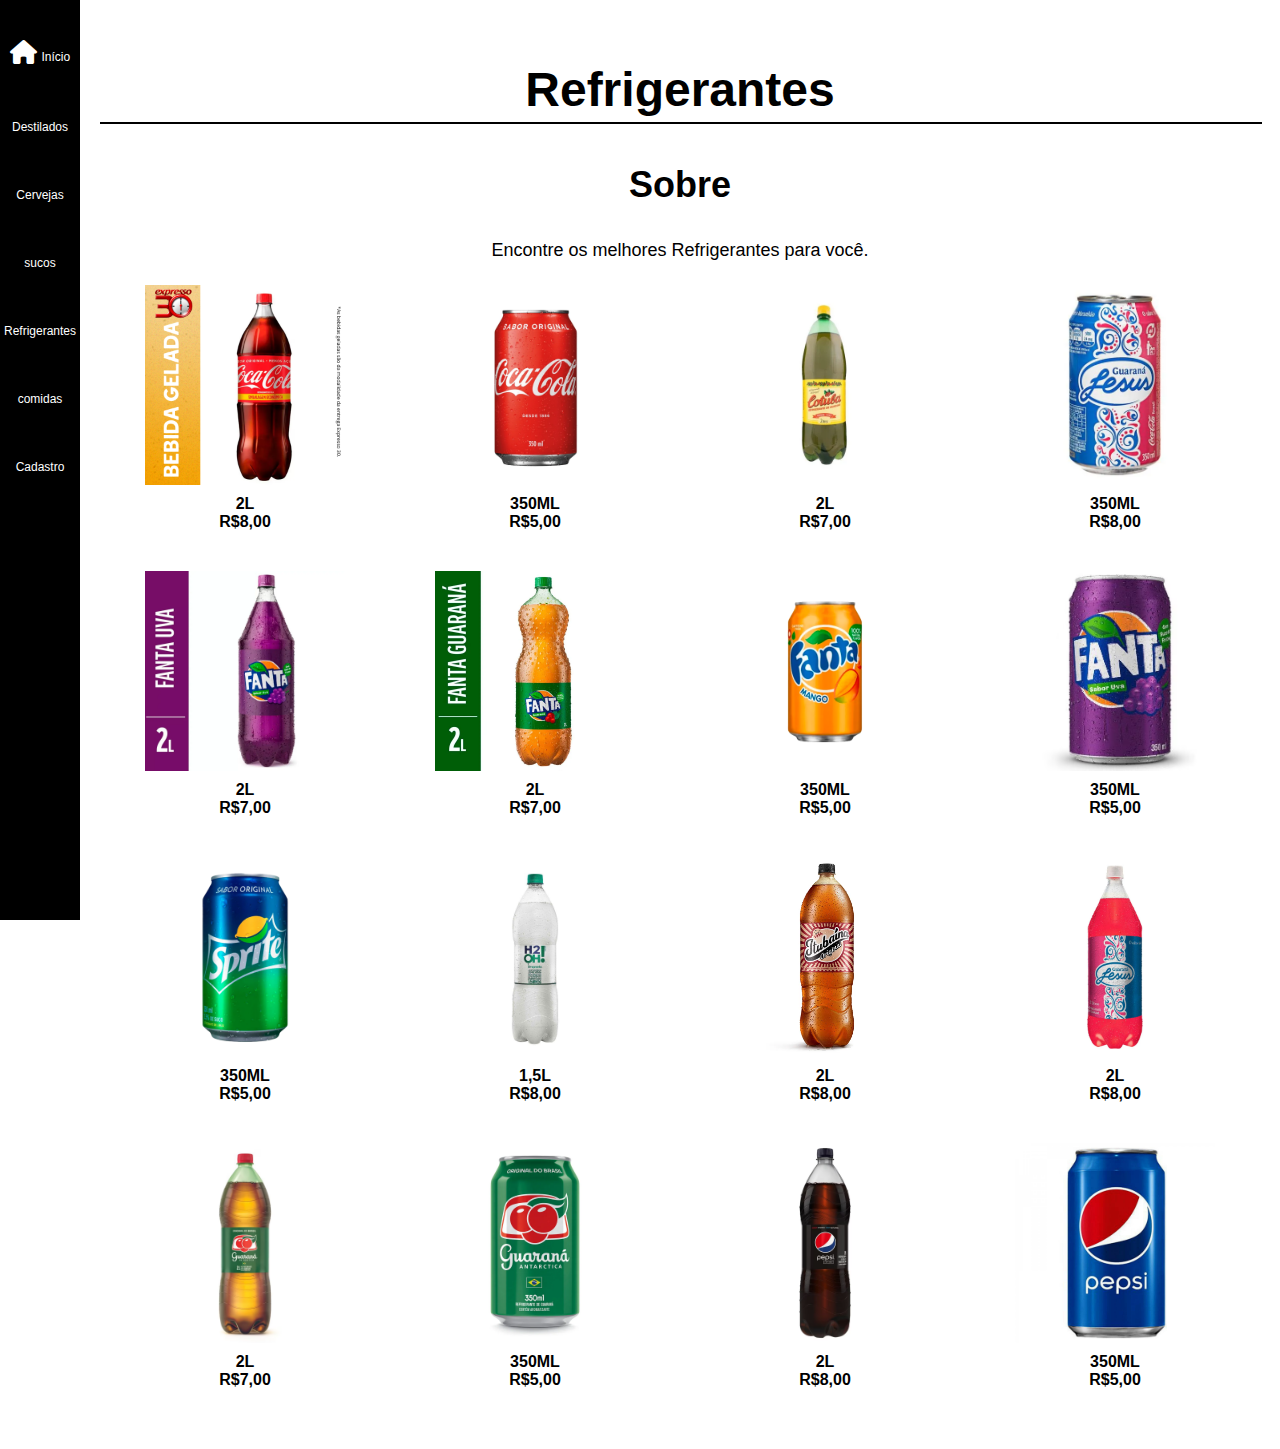
<file: Refrigerantes.html>
<!DOCTYPE html>
<html lang="pt-BR">
<head>
    <meta charset="UTF-8">
    <meta name="viewport" content="width=device-width, initial-scale=1.0">
    <link rel="stylesheet" href="https://cdn.jsdelivr.net/npm/bootstrap@4.1.3/dist/css/bootstrap.min.css" integrity="sha384-MCw98/SFnGE8fJT3GXwEOngsV7Zt27NXFoaoApmYm81iuXoPkFOJwJ8ERdknLPMO" crossorigin="anonymous">
    <title>Serv-festa Oficial</title>
    <!-- Adicionando o favicon -->
    <link rel="icon" href="Imagens/WhatsApp Image 2024-10-21 at 19.12.21.jpeg">
    <link rel="stylesheet" href="https://cdnjs.cloudflare.com/ajax/libs/font-awesome/6.0.0-beta3/css/all.min.css">
    <style>
        body {
            margin: 0;
            font-family: Arial, sans-serif;
            background-color: rgb(255, 255, 255);
        }

        /* Centraliza o título mais para cima */
        .header {
            text-align: center;
            padding-top: 10px; /* Ajuste para espaçamento superior menor */
        }

        .header h1 {
            font-size: 48px;
            font-weight: bold;
            margin-bottom: 5px; /* Pequena margem abaixo */
        }

           /* Para telas menores que 768px (exemplo: celulares) */
    @media (max-width: 768px) {
    body {
        font-size: 16px;
        background-color: #f0f0f0;
    }

    .container {
        width: 100%;
        padding: 10px;
    }

    img {
        max-width: 100%;
        height: auto;
    }
    }

    .container {
    display: flex;
    flex-direction: column; /* Coloca os itens em coluna no celular */
    align-items: center;
    }

        /* Estilização da barra lateral */
        .sidebar {
            position: fixed;
            top: 0;
            left: 0;
            height: 100vh;
            width: 80px;
            background-color: #000; /* Ajustado para preto */
            display: flex;
            flex-direction: column;
            align-items: center;
            padding-top: 20px;
        }

        .sidebar a {
            text-decoration: none;
            color: white; /* Cor do texto ajustada para branco */
            text-align: center;
            padding: 20px 0;
            width: 100%;
            transition: background 0.3s;
        }

        .sidebar a:hover {
            background-color: #333;
        }

        .sidebar i {
            font-size: 24px;
            margin-bottom: 5px;
        }

        .sidebar span {
            font-size: 12px;
        }

        /* Submenu para Vestes */
        .submenu {
            display: none;
            flex-direction: column;
            background-color: #111;
            width: 100%;
        }

        .sidebar a:hover + .submenu, .submenu:hover {
            display: flex;
        }

        .submenu a {
            padding: 10px 0;
            font-size: 10px;
            color: white;
        }

        /* Ajuste para o espaço da barra lateral */
        .main-content {
            margin-left: 80px;
            padding: 20px;
        }

        /* Linha abaixo do título */
        hr {
            margin: 0;
            border: 1px solid #000; /* Cor preta */
            width: 100%; /* Linha agora vai de ponta a ponta */
        }

        /* Estilo da seção de suplementos */
        .suplementos-section {
            text-align: center;
            margin-top: 40px;
        }

        .suplementos-section h2 {
            font-size: 36px;
            font-weight: bold;
        }

        .suplementos-section p {
            font-size: 18px;
            width: 80%;
            margin: 20px auto;
            line-height: 1.6;
        }

        /* Estilo das imagens e dos preços */
        .suplementos-imagens {
            display: flex;
            justify-content: space-around;
            margin-top: 20px;
        }

        .suplementos-imagens img {
            width: 200px;
            height: 200px;
            object-fit: cover;
        }

        /* Espaçamento entre fileiras de imagens */
        .suplementos-fileira {
            margin-bottom: 40px; /* Espaçamento entre as fileiras de imagens */
        }

        .suplementos-precos {
            display: flex;
            justify-content: space-around;
            margin-top: 10px;
        }

        .suplementos-precos span {
            font-size: 16px;
            font-weight: bold;
        }

    </style>
</head>
<body>

    <!-- Barra lateral -->
    <div class="sidebar">
        <a href="index.html">
            <i class="fas fa-home"></i>
            <span>Início</span>
        </a>

        <!-- Vestes com subitens -->
        <a href="#">
            <i class=""></i>
            <span>Destilados</span>
        </a>
        <div class="submenu">
            <a href="Bebidas.html">- Bebidas</a>
            <a href="CoquetéiseDrinks.html">- Drinks e Coqueteis</a>
        </div>

        <a href="Cervejas.html">
            <i class=""></i>
            <span>Cervejas</span>
        </a>
        <a href="sucos.html">
            <i class=""></i>
            <span>sucos</span>
        </a>
        <a href="Refrigerantes.html">
            <i class=""></i>
            <span>Refrigerantes</span>
        </a>
        <a href="comidas.html">
            <i class=""></i>
            <span>comidas</span>
        </a>
        <a href="Cadastro.html">
            <i class=""></i>
            <span>Cadastro</span>
        </a>
    </div>

    <!-- Conteúdo principal -->
    <div class="main-content">
        <div class="header">
            <h1>Refrigerantes</h1>
            <hr> <!-- Linha agora vai de ponta a ponta -->
        </div>

        <!-- Seção de Suplementos -->
        <div class="suplementos-section">
            <h2>Sobre</h2>
            <p>
                Encontre os melhores Refrigerantes  para você.
            </p>

            <!-- Primeira fileira de imagens -->
            <div class="suplementos-fileira">
                <div class="suplementos-imagens">
                    <img src="Imagens/Refrigerantes/coca cola.png" alt="Refrigerante 1">
                    <img src="Imagens/Refrigerantes/coca-cola-lata.webp" alt="Refrigerante 2">
                    <img src="Imagens/Refrigerantes/cotuba.webp" alt="Refrigerante 3">
                    <img src="Imagens/Refrigerantes/guarana-jesus-lata.webp" alt="Refrigerante 4"*/>
                </div>
                <div class="suplementos-precos">
                    <span>2L <br> R$8,00</span>
                    <span>350ML <br> R$5,00</span>
                    <span>2L <br> R$7,00</span>
                    <span>350ML <br> R$8,00</span>
                </div>
            </div>

            <!-- Segunda fileira de imagens -->
            <div class="suplementos-fileira">
                <div class="suplementos-imagens">
                    <img src="Imagens/Refrigerantes/fanta uva.webp" alt="Refrigerante 5">
                    <img src="Imagens/Refrigerantes/fanta.webp" alt="Refrigerante 6">
                    <img src="Imagens/Refrigerantes/fanta-laranja-lata.webp" alt="Refrigerante 7">
                    <img src="Imagens/Refrigerantes/fanta-uva-lata.avif" alt="Refrigerante 8">
                </div>
                <div class="suplementos-precos">
                    <span>2L <br> R$7,00</span>
                    <span>2L <br> R$7,00</span>
                    <span>350ML <br> R$5,00</span>
                    <span>350ML <br> R$5,00</span>
                </div>
            </div>

            <!-- Terceira fileira de imagens -->
            <div class="suplementos-fileira">
                <div class="suplementos-imagens">
                    <img src="Imagens/Refrigerantes/sprite-lata.jpg" alt="Refrigerante 9"*/>
                    <img src="Imagens/Refrigerantes/H20H.jpg" alt="Refrigerante 10">
                    <img src="Imagens/Refrigerantes/itubaina.webp" alt="Refrigerante 11">
                    <img src="Imagens/Refrigerantes/jesus-guarana.webp" alt="Refrigerante 12">
                </div>
                <div class="suplementos-precos">
                    <span>350ML <br> R$5,00</span>
                    <span>1,5L <br> R$8,00</span>
                    <span>2L <br> R$8,00</span>
                    <span>2L <br> R$8,00</span>
                </div>
            </div>

            <div class="suplementos-fileira">
                <div class="suplementos-imagens">
                    <img src="Imagens/Refrigerantes/guarana.avif" alt="Suplemento 13"*/>
                    <img src="Imagens/Refrigerantes/guarana-lata.webp" alt="Refrigerante 14"*/>
                    <img src="Imagens/Refrigerantes/pepsi.avif" alt="Refrigerante 15">
                    <img src="Imagens/Refrigerantes/pepsi-lata.jpg" alt="Refrigerante 16">
                </div>
                <div class="suplementos-precos">
                    <span>2L <br> R$7,00</span>
                    <span>350ML <br> R$5,00</span>
                    <span>2L <br> R$8,00</span>
                    <span> 350ML <br> R$5,00</span>
                </div>
            </div>
            <link rel="stylesheet" href="css/estilo suplemetos.css"> <!-- Link para o seu CSS -->
</file>
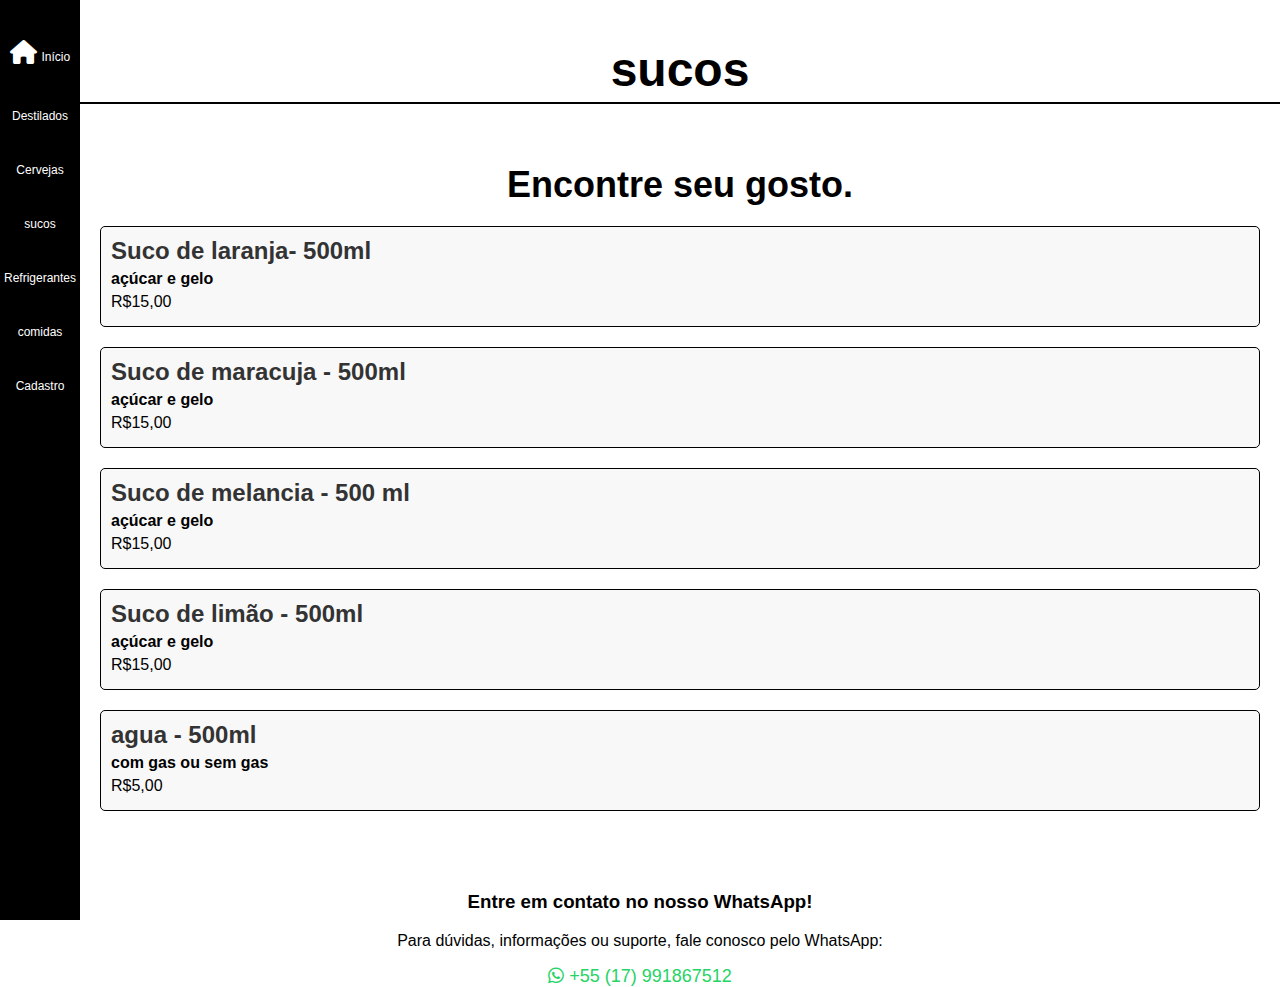
<file: sucos.html>
<html lang="pt-BR">
<head>
    <meta charset="UTF-8">
    <meta name="viewport" content="width=device-width, initial-scale=1.0">
    <link rel="stylesheet" href="https://cdn.jsdelivr.net/npm/bootstrap@4.1.3/dist/css/bootstrap.min.css" integrity="sha384-MCw98/SFnGE8fJT3GXwEOngsV7Zt27NXFoaoApmYm81iuXoPkFOJwJ8ERdknLPMO" crossorigin="anonymous">
    <title>Serv-festa Oficial</title>
    <!-- Adicionando o favicon -->
    <link rel="icon" href="Imagens/WhatsApp Image 2024-10-21 at 19.12.21.jpeg">
    <link rel="stylesheet" href="https://cdnjs.cloudflare.com/ajax/libs/font-awesome/6.0.0-beta3/css/all.min.css">
    <style>
        body {
            margin: 0;
            font-family: Arial, sans-serif;
            background-color: rgb(255, 255, 255);
        }

        /* Centraliza o título mais para cima */
        .header {
            text-align: center;
            padding-top: 10px; /* Ajuste para espaçamento superior menor */
        }

        .header h1 {
            font-size: 48px;
            font-weight: bold;
            margin-bottom: 5px; /* Pequena margem abaixo */
        }

           /* Para telas menores que 768px (exemplo: celulares) */
    @media (max-width: 768px) {
    body {
        font-size: 16px;
        background-color: #f0f0f0;
    }

    .container {
        width: 100%;
        padding: 10px;
    }

    img {
        max-width: 100%;
        height: auto;
    }
    }

    .container {
    display: flex;
    flex-direction: column; /* Coloca os itens em coluna no celular */
    align-items: center;
    }

        /* Estilização da barra lateral */
        .sidebar {
            position: fixed;
            top: 0;
            left: 0;
            height: 100vh;
            width: 80px;
            background-color: #000; /* Ajustado para preto */
            display: flex;
            flex-direction: column;
            align-items: center;
            padding-top: 20px;
        }

        .sidebar a {
            text-decoration: none;
            color: white; /* Cor do texto ajustada para branco */
            text-align: center;
            padding: 20px 0;
            width: 100%;
            transition: background 0.3s;
        }

        .sidebar a:hover {
            background-color: #333;
        }

        .sidebar i {
            font-size: 24px;
            margin-bottom: 5px;
        }

        .sidebar span {
            font-size: 12px;
        }

        /* Submenu para Vestes */
        .submenu {
            display: none;
            flex-direction: column;
            background-color: #111;
            width: 100%;
        }

        .sidebar a:hover + .submenu, .submenu:hover {
            display: flex;
        }

        .submenu a {
            padding: 10px 0;
            font-size: 10px;
            color: white;
        }

        /* Ajuste para o espaço da barra lateral */
        .main-content {
            margin-left: 80px;
        }

        /* Linha abaixo do título */
        hr {
            margin: 0;
            border: 1px solid #000; /* Cor preta */
            width: 100%; /* Linha agora vai de ponta a ponta */
        }

    </style>
</head>
<body>

    <!-- Barra lateral -->
    <div class="sidebar">
        <a href="index.html">
            <i class="fas fa-home"></i>
            <span>Início</span>
        </a>

        <!-- Vestes com subitens -->
        <a href="#">
            <i class=""></i>
            <span>Destilados</span>
        </a>
        <div class="submenu">
            <a href="Bebidas.html">- Bebidas</a>
            <a href="CoquetéiseDrinks.html">- Drinks e Coqueteis</a>
        </div>

        <a href="Cervejas.html">
            <i class=""></i>
            <span>Cervejas</span>
        </a>
        <a href="sucos.html">
            <i class=""></i>
            <span>sucos</span>
        </a>
        <a href="Refrigerantes.html">
            <i class=""></i>
            <span>Refrigerantes</span>
        </a>
        <a href="comidas.html">
            <i class=""></i>
            <span>comidas</span>
        </a>
        <a href="Cadastro.html">
            <i class=""></i>
            <span>Cadastro</span>
        </a>
    </div>

    <!-- Conteúdo principal -->
    <div class="main-content">
        <div class="header">
            <h1>sucos</h1>
            <hr> <!-- Linha agora vai de ponta a ponta -->
        </div>
    </div>
<!-- Conteúdo principal -->
<div class="main-content">
    <div class="header">
    </div>

    <!-- Seção de Planos de Treino -->
    <div class="planos-treino">
        <h2>Encontre seu gosto.</h2>
        
        <!-- Plano Iniciante 2 Meses -->
        <div class="plano">
            <h3>Suco de laranja- 500ml</h3>
            <p><strong>açúcar e gelo</strong></p>
            <p>R$15,00</p>
        </div>
        
        <!-- Plano Avançado 2 Meses -->
        <div class="plano">
            <h3>Suco de maracuja - 500ml</h3>
            <p><strong>açúcar e gelo</strong></p>
            <p>R$15,00</p>
        </div>
        
        <!-- Treino Hipertófico para Inferiores -->
        <div class="plano">
            <h3>Suco de melancia - 500 ml</h3>
            <p><strong>açúcar e gelo</strong></p>
            <p>R$15,00</p>
        </div>
        
        <!-- Treino para Definição Corporal -->
        <div class="plano">
            <h3>Suco de limão - 500ml</h3>
            <p><strong>açúcar e gelo</strong></p>
            <p>R$15,00</p>
        </div>

        <!-- Treino para Definição Corporal -->
        <div class="plano">
            <h3>agua - 500ml</h3>
            <p><strong>com gas ou sem gas</strong></p>
            <p>R$5,00</p>
        </div>
    </div>
</div>

    <!-- Seção de Contato no WhatsApp -->
    <div class="contato-whatsapp" style="margin-top: 40px; text-align: center;">
        <h3>Entre em contato no nosso WhatsApp!</h3>
        <p>Para dúvidas, informações ou suporte, fale conosco pelo WhatsApp:</p>
        <a href="https://wa.me/message/F3COIUSFXUGAJ1" target="_blank" style="font-size: 18px; color: #25D366; text-decoration: none;">
            <i class="fab fa-whatsapp"></i> +55 (17) 991867512
        </a>
    </div>
</div>

</body>
</html>
<link rel="stylesheet" href="css/estilo planilha.css"> <!-- Link para o seu CSS -->
</file>
<file: css/estilo pagina principal.css>
body {
    margin: 0;
    font-family: Arial, sans-serif;
    background-color: rgb(255, 255, 255);
}

.header {
    text-align: center;
    padding-top: 10px;
}

.header h1 {
    font-size: 48px;
    font-weight: bold;
    margin-bottom: 5px;
}

/* Estilização da barra lateral */
.sidebar {
    position: fixed;
    top: 0;
    left: 0;
    height: 100vh;
    width: 80px;
    background-color: #000;
    display: flex;
    flex-direction: column;
    align-items: center;
    padding-top: 20px;
}

.sidebar a {
    text-decoration: none;
    color: white;
    text-align: center;
    padding: 20px 0;
    width: 100%;
    transition: background 0.3s;
}

.sidebar a:hover {
    background-color: #333;
}

.sidebar i {
    font-size: 24px;
    margin-bottom: 5px;
}

.sidebar span {
    font-size: 12px;
}

/* Submenu para Vestes */
.submenu {
    display: none;
    flex-direction: column;
    background-color: #111;
    width: 100%;
}

.sidebar a:hover + .submenu, .submenu:hover {
    display: flex;
}

.submenu a {
    padding: 10px 0;
    font-size: 10px;
    color: white;
}

/* Ajuste para o espaço da barra lateral */
.main-content {
    margin-left: 80px;
    padding: 20px;
}

/* Linha abaixo do título */
hr {
    margin: 0;
    border: 1px solid #000;
    width: 100%;
}

/* Seção de produtos mais vendidos */
.mais-vendidos, .mais-populares {
    margin-top: 40px;
}

.mais-vendidos h2, .mais-populares h2 {
    text-align: center;
    font-size: 36px;
    font-weight: bold;
}

/* Estilos de imagens com contorno e sombra */
.produtos-imagens {
    display: flex;
    justify-content: space-around;
    margin-top: 20px;
}

.produtos-imagens img {
    width: 200px;
    height: 200px;
    object-fit: cover;
    border: 2px solid #ccc; /* Contorno ao redor da imagem */
    border-radius: 8px; /* Bordas arredondadas */
    box-shadow: 0px 4px 8px rgba(0, 0, 0, 0.3); /* Sombra ao redor */
    transition: transform 0.2s;
}

.produtos-imagens img:hover {
    transform: scale(1.05); /* Zoom suave ao passar o mouse */
}

/* Seção de produtos mais populares */
.mais-populares-linha {
    margin-top: 20px;
}

/* Estilo para a última seção com imagem e texto */
.imagem-texto {
    display: flex;
    align-items: center;
    margin-top: 40px;
}

.imagem-texto img {
    width: 300px;
    height: 300px;
    object-fit: cover;
    margin-right: 20px;
    border: 2px solid #ccc; /* Contorno */
    border-radius: 8px; /* Bordas arredondadas */
    box-shadow: 0px 4px 8px rgba(0, 0, 0, 0.3); /* Sombra */
}

.texto-lado {
    max-width: 600px;
    font-size: 16px;
    line-height: 1.5;
}

/* Rodapé */
.footer {
    background-color: #000;
    color: white;
    padding: 20px;
    display: flex;
    justify-content: center;
    align-items: center;
    margin-left: 80px; /* para alinhar com o conteúdo principal */
}

.footer-content {
    display: flex;
    justify-content: space-between;
    width: 100%;
    max-width: 1200px;
}

.footer-left, .footer-center, .footer-right {
    flex: 1;
    display: flex;
    flex-direction: column;
    align-items: center;
    text-align: center;
    padding: 0 20px;
}

.footer-left p, .footer-center p {
    margin: 5px 0;
}

.footer-right img {
    object-fit: cover;
    border-radius: 10px;
    margin-top: 10px;
}
/* Media Queries */

/* Dispositivos móveis (celulares) */
@media (max-width: 767px) {
  .sidebar {
    position: relative;
    width: 100%;
    height: auto;
  }
  .main-content {
    margin-left: 0;
  }
  .suplementos-imagens {
    flex-direction: column;
  }
  .suplementos-imagens img {
    width: 100%;
  }
}

/* Dispositivos tablet (tela entre 768px e 1024px) */
@media (min-width: 768px) and (max-width: 1024px) {
  .sidebar {
    width: 200px;
  }
  .main-content {
    margin-left: 200px;
  }
}

/* Dispositivos computadores (tela maior que 1024px) */
@media (min-width: 1025px) {
  .sidebar {
    width: 80px;
  }
  .main-content {
    margin-left: 80px;
  }
}
</file>
<file: css/Estilo roupas.css>
/* Contorno nas imagens de suplementos */
.suplementos-imagens img {
    width: 200px;
    height: 200px;
    object-fit: cover;
    border: 2px solid #333; /* Contorno em volta de cada imagem */
    border-radius: 8px; /* Bordas arredondadas para suavizar o visual */
    margin: 5px; /* Espaçamento ao redor de cada imagem */
    box-shadow: 0px 4px 8px rgba(0, 0, 0, 0.2); /* Sombra leve para destacar */
}

/* Ajuste de espaçamento e centralização dos preços */
.suplementos-precos {
    display: flex;
    justify-content: space-around;
    margin-top: 10px;
}

.suplementos-precos span {
    font-size: 16px;
    font-weight: bold;
}
</file>
<file: css/estilo acessorios.css>
/* Contorno nas imagens de suplementos */
.suplementos-imagens img {
    width: 200px;
    height: 200px;
    object-fit: cover;
    border: 2px solid #333; /* Contorno em volta de cada imagem */
    border-radius: 8px; /* Bordas arredondadas para suavizar o visual */
    margin: 5px; /* Espaçamento ao redor de cada imagem */
    box-shadow: 0px 4px 8px rgba(0, 0, 0, 0.2); /* Sombra leve para destacar */
}

/* Ajuste de espaçamento e centralização dos preços */
.suplementos-precos {
    display: flex;
    justify-content: space-around;
    margin-top: 10px;
}

.suplementos-precos span {
    font-size: 16px;
    font-weight: bold;
}

/* Dispositivos móveis (celulares) */
@media (max-width: 767px) {
  .sidebar {
    position: relative;
    width: 100%;
    height: auto;
  }
  .main-content {
    margin-left: 0;
  }
  .suplementos-imagens {
    flex-direction: column;
  }
  .suplementos-imagens img {
    width: 100%;
  }
}

/* Dispositivos tablet (tela entre 768px e 1024px) */
@media (min-width: 768px) and (max-width: 1024px) {
  .sidebar {
    width: 200px;
  }
  .main-content {
    margin-left: 200px;
  }
}

/* Dispositivos computadores (tela maior que 1024px) */
@media (min-width: 1025px) {
  .sidebar {
    width: 80px;
  }
  .main-content {
    margin-left: 80px;
  }
}
</file>
<file: css/estilo suplemetos.css>
.planos-treino {
    padding: 20px;
}

.planos-treino h2 {
    text-align: center;
    font-size: 36px;
    font-weight: bold;
    margin-bottom: 20px;
}

.plano {
    margin-bottom: 20px;
    padding: 10px;
    border: 1px solid #000;
    border-radius: 5px;
    background-color: #f8f8f8;
}

.plano h3 {
    margin: 0;
    font-size: 24px;
    color: #333;
}

.plano p {
    margin: 5px 0;
    font-size: 16px;
}
/* Dispositivos móveis (celulares) */
@media (max-width: 767px) {
  .sidebar {
    position: relative;
    width: 100%;
    height: auto;
  }
  .main-content {
    margin-left: 0;
  }
  .suplementos-imagens {
    flex-direction: column;
  }
  .suplementos-imagens img {
    width: 100%;
  }
}

/* Dispositivos tablet (tela entre 768px e 1024px) */
@media (min-width: 768px) and (max-width: 1024px) {
  .sidebar {
    width: 200px;
  }
  .main-content {
    margin-left: 200px;
  }
}

/* Dispositivos computadores (tela maior que 1024px) */
@media (min-width: 1025px) {
  .sidebar {
    width: 80px;
  }
  .main-content {
    margin-left: 80px;
  }
}
</file>
<file: css/estilo planilha.css>
.planos-treino {
    padding: 20px;
}

.planos-treino h2 {
    text-align: center;
    font-size: 36px;
    font-weight: bold;
    margin-bottom: 20px;
}

.plano {
    margin-bottom: 20px;
    padding: 10px;
    border: 1px solid #000;
    border-radius: 5px;
    background-color: #f8f8f8;
}

.plano h3 {
    margin: 0;
    font-size: 24px;
    color: #333;
}

.plano p {
    margin: 5px 0;
    font-size: 16px;
}
/* Dispositivos móveis (celulares) */
@media (max-width: 767px) {
  .sidebar {
    position: relative;
    width: 100%;
    height: auto;
  }
  .main-content {
    margin-left: 0;
  }
  .suplementos-imagens {
    flex-direction: column;
  }
  .suplementos-imagens img {
    width: 100%;
  }
}

/* Dispositivos tablet (tela entre 768px e 1024px) */
@media (min-width: 768px) and (max-width: 1024px) {
  .sidebar {
    width: 200px;
  }
  .main-content {
    margin-left: 200px;
  }
}

/* Dispositivos computadores (tela maior que 1024px) */
@media (min-width: 1025px) {
  .sidebar {
    width: 80px;
  }
  .main-content {
    margin-left: 80px;
  }
}
</file>
